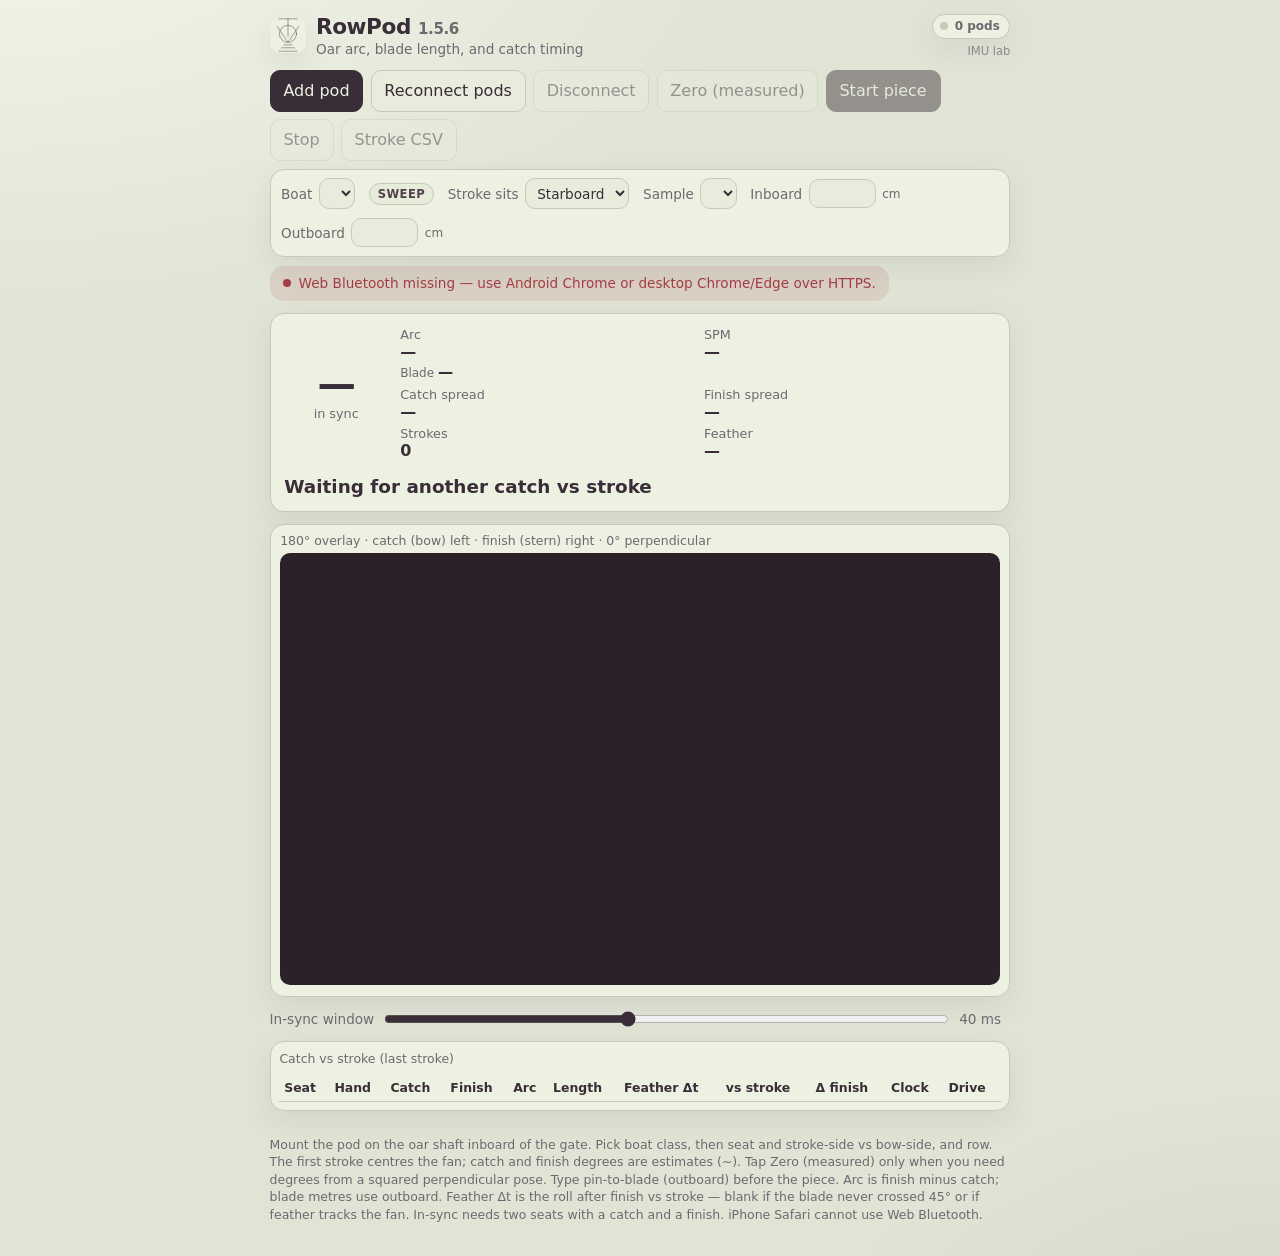
<file: web/ble_plotter/index.html>
<!DOCTYPE html>
<html lang="en">
<head>
  <meta charset="UTF-8" />
  <meta name="viewport" content="width=device-width, initial-scale=1, viewport-fit=cover" />
  <meta name="theme-color" content="#392d37" />
  <meta name="mobile-web-app-capable" content="yes" />
  <title>RowPod 1.5.6</title>
  <link rel="manifest" href="manifest.webmanifest" />
  <link rel="icon" href="overtec-mark.svg" type="image/svg+xml" />
  <link rel="stylesheet" href="rowpod.css?v=1.5.6" />
</head>
<body>
  <header>
    <div class="brand">
      <img class="mark" src="overtec-mark.svg" alt="" width="36" height="36" />
      <div>
        <h1>RowPod <span data-rowpod-version>1.5.6</span></h1>
        <p class="sub">Oar arc, blade length, and catch timing</p>
      </div>
    </div>
    <div class="header-side">
      <span id="podCount" class="pod-pill" data-live="0">
        <span class="live-dot" aria-hidden="true"></span>
        <span id="podCountLabel">0 pods</span>
      </span>
      <a class="lab-link" href="./lab.html">IMU lab</a>
    </div>
  </header>

  <section class="controls">
    <button id="btnAddPod" type="button">Add pod</button>
    <button id="btnReconnect" type="button">Reconnect pods</button>
    <button id="btnDisconnect" type="button" disabled>Disconnect</button>
    <button id="btnZero" type="button" disabled>Zero (measured)</button>
    <button id="btnStart" type="button" disabled>Start piece</button>
    <button id="btnStop" type="button" disabled>Stop</button>
    <button id="btnCsv" type="button" disabled>Stroke CSV</button>
  </section>

  <section class="rig" aria-label="Boat class">
    <label>
      Boat
      <select id="boatClass"></select>
    </label>
    <span id="boatKind" class="rig-kind">sweep</span>
    <label>
      Stroke sits
      <select id="strokeSits">
        <option value="starboard">Starboard</option>
        <option value="port">Port</option>
      </select>
    </label>
    <label>
      Sample
      <select id="crewPreset"></select>
    </label>
    <label>
      Inboard
      <input id="inboardCm" type="number" min="50" max="200" step="1" inputmode="decimal" />
      <span class="rig-unit">cm</span>
    </label>
    <label>
      Outboard
      <input id="outboardCm" type="number" min="100" max="400" step="1" inputmode="decimal" />
      <span class="rig-unit">cm</span>
    </label>
  </section>
  <p id="status" class="status">Android Chrome or desktop Chrome/Edge. Add one pod per oar.</p>

  <section class="headline" aria-live="polite">
    <div class="sync-pct">
      <strong id="syncPct">—</strong>
      <span>in sync</span>
    </div>
    <div class="kpis">
      <div class="kpi-stack">
        Arc <strong id="arcLive">—</strong>
        <span class="kpi-blade">Blade <strong id="bladeLive">—</strong></span>
      </div>
      <div>SPM <strong id="spm">—</strong></div>
      <div>Catch spread <strong id="catchSpread">—</strong></div>
      <div>Finish spread <strong id="finishSpread">—</strong></div>
      <div>Strokes <strong id="strokeCount">0</strong></div>
      <div>Feather <strong id="featherLive">—</strong></div>
    </div>
    <p id="catchCue" class="catch-cue">Waiting for another catch vs stroke</p>
    <div id="alignRail" class="align-rail" hidden>
      <span class="align-end">early</span>
      <div id="alignTrack" class="align-track"></div>
      <span class="align-end">late</span>
    </div>
  </section>

  <figure class="fan-wrap">
    <figcaption>180° overlay · catch (bow) left · finish (stern) right · 0° perpendicular</figcaption>
    <canvas id="fan" width="720" height="432"></canvas>
  </figure>

  <section id="angleCards" class="angle-cards" aria-label="Oar angle per pod"></section>

  <section class="threshold">
    <label>
      In-sync window
      <input id="thresholdMs" type="range" min="10" max="80" step="5" value="40" />
      <span id="thresholdLabel">40 ms</span>
    </label>
  </section>

  <section class="table-wrap">
    <table>
      <caption>Catch vs stroke (last stroke) <span id="matchNote" class="match-note"></span></caption>
      <thead>
        <tr>
          <th>Seat</th>
          <th>Hand</th>
          <th>Catch</th>
          <th>Finish</th>
          <th>Arc</th>
          <th>Length</th>
          <th>Feather Δt</th>
          <th>vs stroke</th>
          <th>Δ finish</th>
          <th>Clock</th>
          <th>Drive</th>
        </tr>
      </thead>
      <tbody id="seatRows"></tbody>
    </table>
  </section>

  <section id="podList" class="pod-assign" aria-label="Seat assignment"></section>

  <p class="footnote">
    Mount the pod on the oar shaft inboard of the gate. Pick boat class, then
    seat and stroke-side vs bow-side, and row. The first stroke centres the
    fan; catch and finish degrees are estimates (~). Tap Zero (measured) only
    when you need degrees from a squared perpendicular pose. Type pin-to-blade
    (outboard) before the piece. Arc is finish minus
    catch; blade metres use outboard. Feather Δt is the roll after finish vs
    stroke — blank if the blade never crossed 45° or if feather tracks the fan.
    In-sync needs two seats with a catch and a finish. iPhone Safari cannot use
    Web Bluetooth.
  </p>

  <script type="module" src="rowpod.js?v=1.5.6"></script>
</body>
</html>
</file>
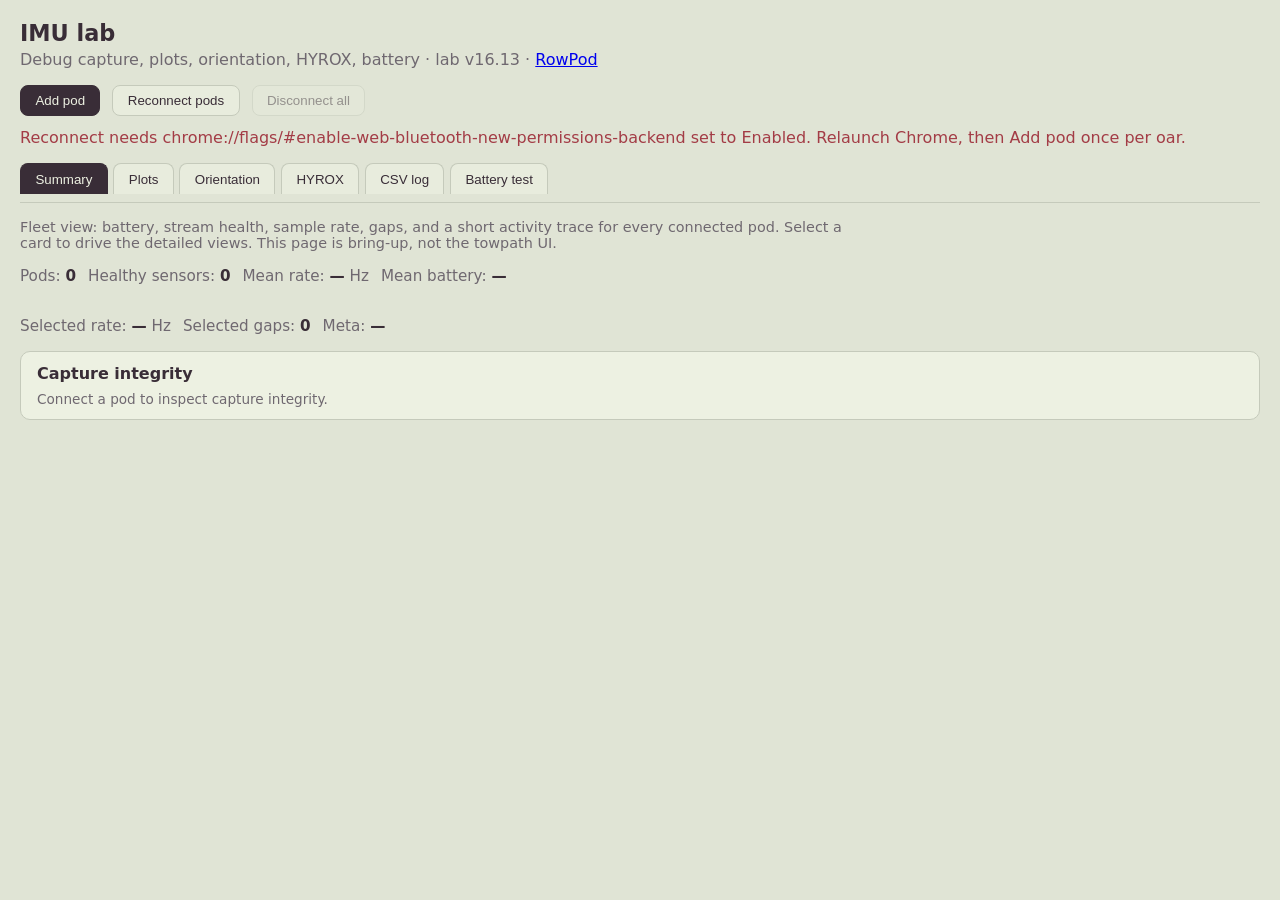
<file: web/ble_plotter/lab.html>
<!DOCTYPE html>
<html lang="en">
<head>
  <meta charset="UTF-8" />
  <meta name="viewport" content="width=device-width, initial-scale=1" />
  <title>C3-Tracker IMU lab</title>
  <link rel="stylesheet" href="styles.css?v=16.13" />
</head>
<body>
  <header>
    <h1>IMU lab</h1>
    <p class="sub">Debug capture, plots, orientation, HYROX, battery · lab v16.13 · <a href="./index.html">RowPod</a></p>
  </header>

  <section class="controls">
    <button id="btnAddPod" type="button">Add pod</button>
    <button id="btnReconnect" type="button">Reconnect pods</button>
    <button id="btnDisconnect" type="button" disabled>Disconnect all</button>
    <span id="status" class="status">No pods connected</span>
  </section>

  <nav class="tabs" role="tablist">
    <button type="button" class="tab active" data-tab="summary" role="tab" aria-selected="true">Summary</button>
    <button type="button" class="tab" data-tab="plots" role="tab" aria-selected="false">Plots</button>
    <button type="button" class="tab" data-tab="orientation" role="tab" aria-selected="false">Orientation</button>
    <button type="button" class="tab" data-tab="hyrox" role="tab" aria-selected="false">HYROX</button>
    <button type="button" class="tab" data-tab="logging" role="tab" aria-selected="false">CSV log</button>
    <button type="button" class="tab" data-tab="battery-test" role="tab" aria-selected="false">Battery test</button>
  </nav>

  <section id="panel-summary" class="tab-panel active" role="tabpanel">
    <p class="hint">
      Fleet view: battery, stream health, sample rate, gaps, and a short activity
      trace for every connected pod. Select a card to drive the detailed views.
      This page is bring-up, not the towpath UI.
    </p>
    <section class="summary-kpis">
      <div>Pods: <strong id="podCount">0</strong></div>
      <div>Healthy sensors: <strong id="healthyCount">0</strong></div>
      <div>Mean rate: <strong id="fleetRate">—</strong> Hz</div>
      <div>Mean battery: <strong id="fleetBattery">—</strong></div>
    </section>
    <section class="pods" id="podList" aria-label="Connected pods"></section>
    <section class="stats">
      <div>Selected rate: <strong id="rate">—</strong> Hz</div>
      <div>Selected gaps: <strong id="gaps">0</strong></div>
      <div>Meta: <strong id="meta">—</strong></div>
    </section>
    <section class="integrity" aria-label="Capture integrity">
      <h2>Capture integrity</h2>
      <div id="captureIntegrity" class="integrity-body">
        Connect a pod to inspect capture integrity.
      </div>
    </section>
  </section>

  <section id="panel-plots" class="tab-panel" role="tabpanel" hidden>
    <p class="hint">
      Overlay compares the same channels across pods. Each pod color marks its traces.
      Software sync estimates clock offset for CSV timestamps; it is not sample-level IMU sync.
    </p>
    <section class="toggles" id="toggles"></section>
    <section class="plots">
      <figure>
        <figcaption>Accelerometer — auto scale overlay</figcaption>
        <canvas id="plotAccel" width="900" height="200"></canvas>
      </figure>
      <figure>
        <figcaption>Gyroscope — auto scale overlay</figcaption>
        <canvas id="plotGyro" width="900" height="200"></canvas>
      </figure>
      <figure>
        <figcaption>Magnetometer (G) — auto scale overlay</figcaption>
        <canvas id="plotMag" width="900" height="200"></canvas>
      </figure>
    </section>
  </section>

  <section id="panel-orientation" class="tab-panel" role="tabpanel" hidden>
    <p class="hint">
      Cube attitude from on-device Mahony (gyro + accel + mag yaw correction).
    </p>
    <figure class="cube-wrap">
      <figcaption>Selected pod orientation</figcaption>
      <canvas id="plotCube" width="640" height="420"></canvas>
    </figure>
  </section>

  <section id="panel-hyrox" class="tab-panel" role="tabpanel" hidden>
    <p class="hint">
      HYROX mode is a training assistant: it estimates work/rest, motion
      intensity, and candidate repetitions from IMU motion. It does not claim
      exact running distance or official race timing.
    </p>
    <section class="hyrox-controls">
      <label>
        Station
        <select id="hyroxStation">
          <option value="run">Run</option>
          <option value="ski">SkiErg</option>
          <option value="sled_push">Sled push</option>
          <option value="sled_pull">Sled pull</option>
          <option value="burpee">Burpee broad jump</option>
          <option value="row">Row</option>
          <option value="carry">Farmers carry</option>
          <option value="lunge">Sandbag lunges</option>
          <option value="wall_ball">Wall balls</option>
        </select>
      </label>
      <button id="btnHyroxStart" type="button" disabled>Start HYROX set</button>
      <button id="btnHyroxStop" type="button" disabled>Stop set</button>
      <span id="hyroxState" class="status">Idle</span>
    </section>
    <section class="hyrox-kpis">
      <div>Elapsed: <strong id="hyroxElapsed">0:00</strong></div>
      <div>Reps: <strong id="hyroxReps">0</strong></div>
      <div>Cadence: <strong id="hyroxCadence">—</strong></div>
      <div>Effort: <strong id="hyroxEffort">—</strong></div>
      <div>Work: <strong id="hyroxWork">0 s</strong></div>
    </section>
    <p id="hyroxQuality" class="hint">Connect a pod and choose a station.</p>
  </section>

  <section id="panel-logging" class="tab-panel" role="tabpanel" hidden>
    <p class="hint">
      Calibrate the magnetometer in the assembled enclosure first: slow figure-8 and
      tumble through nose/tail/side-down (not flat table spins). Logging uses 448 Hz
      for one pod and 112 Hz for two or more (prefers max rate over zero-loss)
      and brackets motion with two-second stationary bias intervals.
      Start runs a transport preflight; stop waits for a device drain-complete barrier.
      The CSV stores on-device Mahony quaternions plus the accel and mag the filter used.
    </p>
    <section class="log-controls">
      <button id="btnLogStart" type="button" disabled>Start</button>
      <button id="btnLogStop" type="button" disabled>Stop</button>
      <button id="btnMagCal" type="button" disabled>Calibrate mag (30 s)</button>
      <button id="btnLogDownload" type="button" disabled>Download CSV (Mahony)</button>
      <button id="btnLogClear" type="button" disabled>Clear</button>
      <span class="status">Rows: <strong id="logRows">0</strong> · <strong id="logState">idle</strong></span>
    </section>
  </section>

  <section id="panel-battery-test" class="tab-panel" role="tabpanel" hidden>
    <p class="hint">
      Connected endurance logger: records pack voltage, percentage, connection
      state, actual rate, gaps, and outliers for every pod. Keep this browser tab
      visible; a hidden browser can delay scheduled samples. This measures runtime
      behavior, not battery capacity in mAh.
    </p>
    <section class="test-controls">
      <label>
        Test label
        <input id="testLabel" type="text" maxlength="48"
          placeholder="e.g. one-pod-56Hz-live" />
      </label>
      <label>
        Sample interval
        <select id="testInterval">
          <option value="30">30 s</option>
          <option value="60" selected>60 s</option>
          <option value="300">5 min</option>
        </select>
      </label>
      <button id="btnTestStart" type="button" disabled>Start status log</button>
      <button id="btnTestStop" type="button" disabled>Stop</button>
      <button id="btnTestDownload" type="button" disabled>Download status CSV</button>
      <button id="btnTestClear" type="button" disabled>Clear</button>
      <button id="btnShelfDownload" type="button">Shelf log CSV</button>
    </section>
    <section class="test-kpis">
      <div>Elapsed: <strong id="testElapsed">0:00</strong></div>
      <div>Status rows: <strong id="testRows">0</strong></div>
      <div>State: <strong id="testState">idle</strong></div>
    </section>
    <div class="test-table-wrap">
      <table class="test-table">
        <caption>Latest logged device status</caption>
        <thead>
          <tr>
            <th>Pod</th>
            <th>Elapsed</th>
            <th>Battery</th>
            <th>Link / sensor</th>
            <th>Rate</th>
            <th>Gaps</th>
            <th>Outliers</th>
          </tr>
        </thead>
        <tbody id="testLatest"></tbody>
      </table>
    </div>
  </section>

  <script type="module" src="app.js?v=16.13"></script>
</body>
</html>
</file>
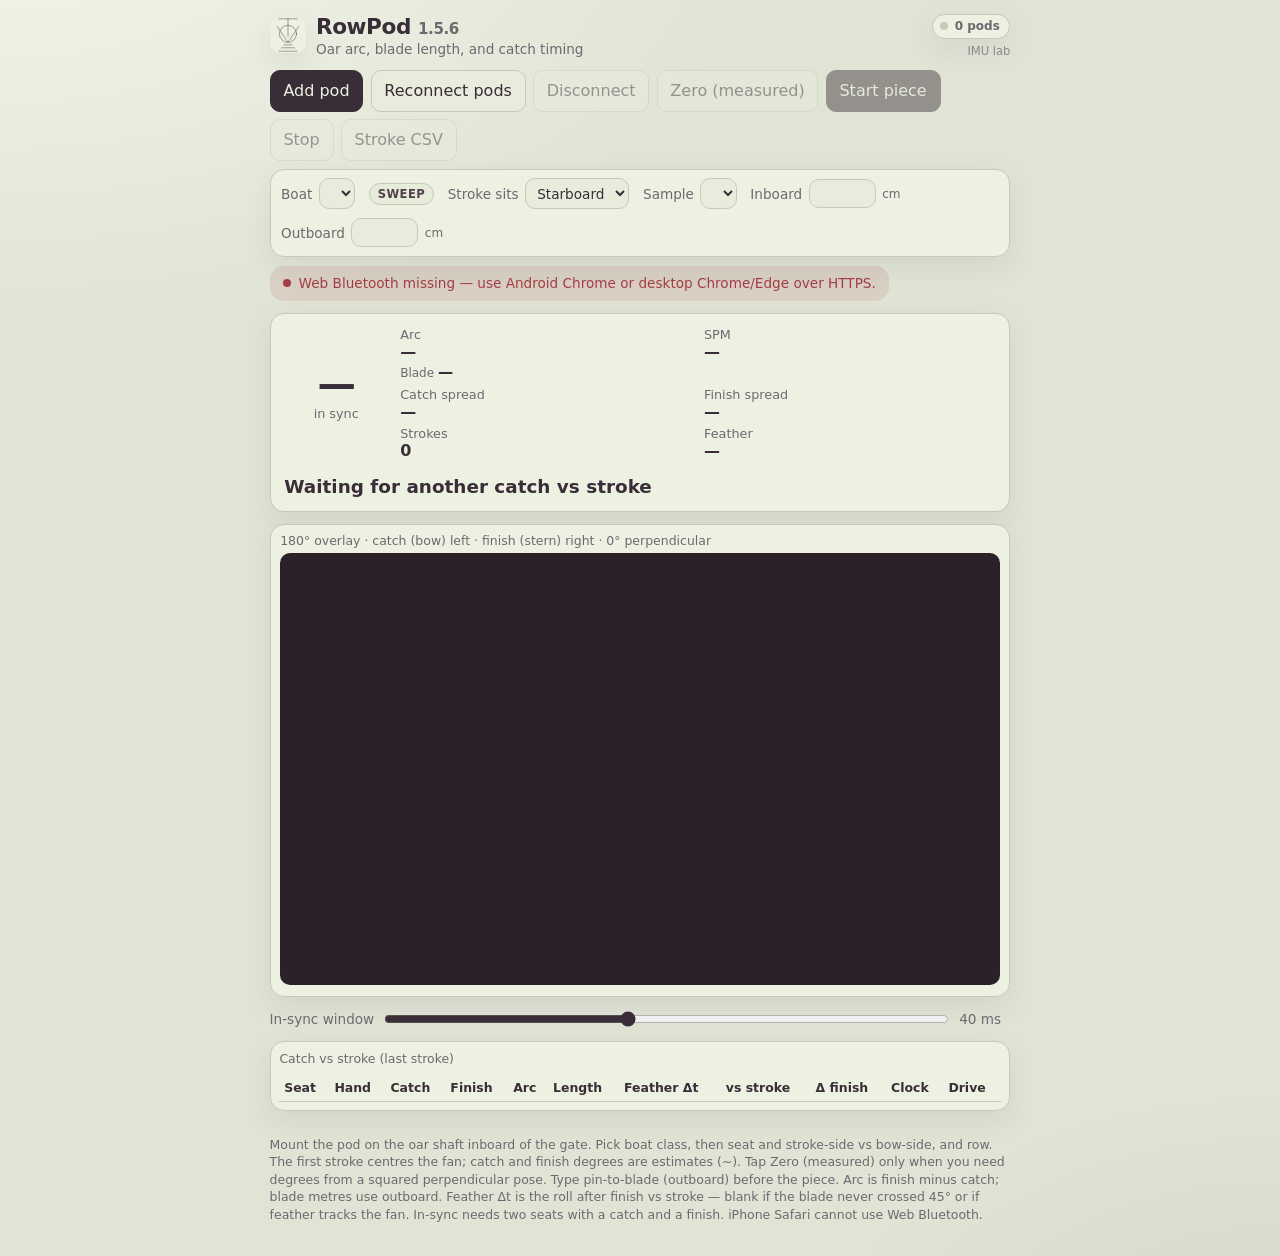
<file: web/ble_plotter/rowpod.html>
<!DOCTYPE html>
<html lang="en">
<head>
  <meta charset="UTF-8" />
  <meta name="viewport" content="width=device-width, initial-scale=1" />
  <title>RowPod</title>
  <link rel="canonical" href="./index.html" />
  <script>
    location.replace("./index.html" + (location.search || ""));
  </script>
</head>
<body>
  <p><a href="./index.html">Open RowPod</a></p>
</body>
</html>
</file>
<file: web/ble_plotter/rowpod.css>
:root {
  color-scheme: light;
  --brand-ink: #392d37;
  --ink-2: #51414d;
  --brand-paper: #edf1e2;
  --brand-soft: #e8ecdd;
  --canvas: #e0e4d5;
  --surface-1: #e7ebda;
  --surface-2: #d8dccb;
  --fan-ink: #2a2228;
  --muted: #6f6870;
  --border: #c5cabb;
  --green: #26734d;
  --danger: #a33c46;
  --warning: #945b17;
  --green-soft: rgba(38, 115, 77, 0.12);
  --danger-soft: rgba(163, 60, 70, 0.12);
  --warning-soft: rgba(148, 91, 23, 0.12);
  --shadow: 0 10px 28px rgba(57, 45, 55, 0.08);
  --dur-fast: 120ms;
  --dur-med: 240ms;
  --dur-slow: 400ms;
  --ease: cubic-bezier(0.2, 0.8, 0.2, 1);
}

* { box-sizing: border-box; }
html, body { margin: 0; }
body {
  min-height: 100dvh;
  font-family: "Segoe UI", system-ui, sans-serif;
  background:
    radial-gradient(120% 70% at 0% -10%, #f4f7ea 0%, transparent 52%),
    radial-gradient(80% 50% at 100% 110%, rgba(57, 45, 55, 0.08) 0%, transparent 46%),
    var(--canvas);
  color: var(--brand-ink);
  padding: 0.85rem 0.85rem calc(1.25rem + env(safe-area-inset-bottom));
  max-width: 28rem;
  margin: 0 auto;
}

header {
  display: flex;
  justify-content: space-between;
  align-items: flex-start;
  gap: 0.75rem;
  margin-bottom: 0.75rem;
}
.brand {
  display: flex;
  align-items: center;
  gap: 0.65rem;
  min-width: 0;
}
.mark {
  width: 2.25rem;
  height: 2.25rem;
  flex: none;
  border-radius: 10px;
  background: var(--brand-paper);
  box-shadow: var(--shadow);
}
header h1 { margin: 0; font-size: 1.35rem; letter-spacing: -0.02em; }
header h1 [data-rowpod-version] {
  font-weight: 600;
  color: var(--muted);
  font-size: 0.7em;
  font-variant-numeric: tabular-nums;
}
.sub { margin: 0.15rem 0 0; color: var(--muted); font-size: 0.85rem; }
.header-side {
  display: flex;
  flex: none;
  flex-direction: column;
  align-items: flex-end;
  gap: 0.35rem;
}
.lab-link {
  color: var(--muted);
  font-size: 0.72rem;
  white-space: nowrap;
  text-decoration: none;
  opacity: 0.7;
}
.lab-link:hover { opacity: 1; text-decoration: underline; }
.lab-link:focus-visible {
  opacity: 1;
  outline: 2px solid var(--brand-ink);
  outline-offset: 2px;
  border-radius: 4px;
}

.pod-pill {
  display: inline-flex;
  align-items: center;
  gap: 0.4rem;
  padding: 0.28rem 0.6rem 0.28rem 0.45rem;
  border-radius: 999px;
  background: var(--brand-paper);
  border: 1px solid var(--border);
  color: var(--muted);
  font-size: 0.75rem;
  font-weight: 650;
  font-variant-numeric: tabular-nums;
  white-space: nowrap;
  box-shadow: var(--shadow);
}
.live-dot {
  width: 0.5rem;
  height: 0.5rem;
  border-radius: 50%;
  background: var(--border);
}
.pod-pill[data-live="1"] .live-dot {
  background: var(--green);
  animation: live-pulse 1.6s var(--ease) infinite;
}

.controls {
  display: flex;
  flex-wrap: wrap;
  gap: 0.45rem;
  margin-bottom: 0.5rem;
}
.rig {
  display: flex;
  flex-wrap: wrap;
  align-items: center;
  gap: 0.55rem 0.85rem;
  margin-bottom: 0.55rem;
  padding: 0.55rem 0.65rem;
  background: var(--brand-paper);
  border: 1px solid var(--border);
  border-radius: 14px;
  font-size: 0.85rem;
  box-shadow: var(--shadow);
}
.rig label {
  display: flex;
  align-items: center;
  gap: 0.4rem;
  color: var(--muted);
}
.rig-kind {
  font-size: 0.72rem;
  font-weight: 650;
  letter-spacing: 0.04em;
  text-transform: uppercase;
  color: var(--ink-2);
  background: var(--surface-1);
  border: 1px solid var(--border);
  border-radius: 999px;
  padding: 0.2rem 0.5rem;
}
.rig-unit {
  font-size: 0.75rem;
  color: var(--muted);
}
.rig input[type="number"],
.rig select,
.pod-row select {
  font: inherit;
  color: var(--brand-ink);
  background: var(--brand-soft);
  border: 1px solid var(--border);
  border-radius: 10px;
  padding: 0.35rem 0.45rem;
  transition: border-color var(--dur-fast) var(--ease), box-shadow var(--dur-fast) var(--ease);
}
.rig input[type="number"] { width: 4.2rem; }
.rig input:focus-visible,
.rig select:focus-visible,
.pod-row select:focus-visible {
  outline: none;
  border-color: var(--brand-ink);
  box-shadow: 0 0 0 3px rgba(57, 45, 55, 0.16);
}
button, select, input[type="range"] { font: inherit; }
button {
  background: var(--brand-soft);
  color: var(--brand-ink);
  border: 1px solid var(--border);
  border-radius: 10px;
  padding: 0.55rem 0.8rem;
  min-height: 2.6rem;
  cursor: pointer;
  transition:
    transform var(--dur-fast) var(--ease),
    background var(--dur-fast) var(--ease),
    box-shadow var(--dur-fast) var(--ease);
}
button:focus-visible {
  outline: 2px solid var(--brand-ink);
  outline-offset: 2px;
}
@media (hover: hover) {
  button:hover:not(:disabled) {
    transform: translateY(-1px);
    box-shadow: var(--shadow);
  }
}
button:active:not(:disabled) { transform: scale(0.97); }
button:disabled { opacity: 0.45; cursor: default; }
#btnAddPod, #btnStart {
  background: var(--brand-ink);
  color: var(--brand-paper);
  border-color: var(--brand-ink);
}
#btnAddPod:hover:not(:disabled),
#btnStart:hover:not(:disabled) { background: var(--ink-2); }

.status {
  display: flex;
  align-items: flex-start;
  gap: 0.5rem;
  width: fit-content;
  max-width: 100%;
  margin: 0 0 0.75rem;
  padding: 0.45rem 0.75rem;
  border-radius: 14px;
  background: var(--surface-1);
  border: 1px solid var(--border);
  color: var(--muted);
  font-size: 0.85rem;
  line-height: 1.35;
}
.status::before {
  content: "";
  width: 0.5rem;
  height: 0.5rem;
  margin-top: 0.28rem;
  border-radius: 50%;
  background: currentColor;
  flex: none;
}
.status.ok {
  color: var(--green);
  background: var(--green-soft);
  border-color: transparent;
}
.status.err {
  color: var(--danger);
  background: var(--danger-soft);
  border-color: transparent;
}

.headline {
  background: var(--brand-paper);
  border: 1px solid var(--border);
  border-radius: 14px;
  padding: 0.85rem;
  margin-bottom: 0.75rem;
  display: grid;
  grid-template-columns: auto 1fr;
  gap: 0.75rem;
  align-items: center;
  box-shadow: var(--shadow);
}
.sync-pct { text-align: center; min-width: 6.5rem; }
.sync-pct strong {
  display: block;
  font-size: 2.4rem;
  line-height: 1;
  font-variant-numeric: tabular-nums;
  letter-spacing: -0.03em;
}
.sync-pct span { color: var(--muted); font-size: 0.8rem; }
.kpis {
  display: grid;
  grid-template-columns: 1fr 1fr;
  gap: 0.35rem 0.75rem;
  color: var(--muted);
  font-size: 0.8rem;
}
.kpis strong {
  color: var(--brand-ink);
  display: block;
  font-size: 1rem;
  font-variant-numeric: tabular-nums;
}
.kpi-stack .kpi-blade { display: block; margin-top: 0.1rem; font-size: 0.75rem; }
.kpi-stack .kpi-blade strong { display: inline; font-size: 0.95rem; }

.catch-cue {
  grid-column: 1 / -1;
  margin: 0.15rem 0 0;
  font-size: 1.15rem;
  font-weight: 650;
  line-height: 1.25;
}
.catch-cue.pop { animation: cue-pop var(--dur-med) var(--ease); }
.catch-cue.together { color: var(--green); }
.catch-cue.in { color: var(--brand-ink); }
.catch-cue.out, .catch-cue.untrusted { color: var(--warning); }
.catch-cue.wait, .catch-cue.none { color: var(--muted); font-weight: 500; }

.align-rail[hidden] { display: none; }
.align-rail {
  grid-column: 1 / -1;
  display: flex;
  align-items: center;
  gap: 0.45rem;
  margin-top: 0.15rem;
}
.align-end {
  font-size: 0.7rem;
  color: var(--muted);
  text-transform: uppercase;
  letter-spacing: 0.04em;
  width: 2.6rem;
}
.align-end:last-child { text-align: right; }
.align-track {
  position: relative;
  flex: 1;
  height: 28px;
  background: var(--brand-soft);
  border: 1px solid var(--border);
  border-radius: 999px;
}
.align-track .mark {
  position: absolute;
  top: 3px;
  width: 10px;
  height: 22px;
  margin-left: -5px;
  border-radius: 3px;
  background: var(--brand-ink);
  transition: left var(--dur-med) var(--ease);
}
.align-track .mark.ref {
  width: 2px;
  margin-left: -1px;
  background: var(--muted);
  height: 26px;
  top: 0;
}
.align-track .mark.out { outline: 2px solid var(--warning); }
.align-window {
  position: absolute;
  top: 0;
  bottom: 0;
  background: var(--green-soft);
  border-radius: 999px;
  transition: left var(--dur-med) var(--ease), width var(--dur-med) var(--ease);
}

.fan-wrap {
  margin: 0 0 0.75rem;
  background: var(--brand-paper);
  border: 1px solid var(--border);
  border-radius: 14px;
  padding: 0.5rem 0.6rem 0.7rem;
  box-shadow: var(--shadow);
}
figcaption { color: var(--muted); font-size: 0.78rem; margin-bottom: 0.3rem; }
#fan {
  width: 100%;
  aspect-ratio: 5 / 3;
  height: auto;
  display: block;
  background: var(--fan-ink);
  border-radius: 10px;
}

.threshold {
  margin-bottom: 0.75rem;
  color: var(--muted);
  font-size: 0.85rem;
}
.threshold label { display: flex; align-items: center; gap: 0.5rem; }
.threshold input { flex: 1; accent-color: var(--brand-ink); }
.threshold span { font-variant-numeric: tabular-nums; min-width: 3.2rem; }

.table-wrap {
  overflow-x: auto;
  background: var(--brand-paper);
  border: 1px solid var(--border);
  border-radius: 14px;
  padding: 0.55rem;
  margin-bottom: 0.75rem;
  box-shadow: var(--shadow);
}
table {
  border-collapse: collapse;
  width: 100%;
  font-size: 0.78rem;
  font-variant-numeric: tabular-nums;
}
caption { text-align: left; color: var(--muted); margin-bottom: 0.35rem; }
th, td {
  text-align: left;
  padding: 0.35rem 0.3rem;
  border-bottom: 1px solid var(--border);
  white-space: nowrap;
}
tr.stroke-flash td { animation: row-flash var(--dur-slow) var(--ease); }
.match-note {
  display: block;
  font-weight: 400;
  color: var(--warning);
  margin-top: 0.2rem;
}
tr.warn-spread td { color: var(--warning); }
td.late-out { color: var(--warning); font-weight: 650; }
td.late-in { color: var(--green); }

.angle-cards {
  display: grid;
  grid-template-columns: 1fr 1fr;
  gap: 0.5rem;
}
.angle-card {
  background: var(--brand-paper);
  border: 1px solid var(--border);
  border-top-width: 4px;
  border-radius: 14px;
  padding: 0.55rem 0.7rem 0.65rem;
  display: grid;
  gap: 0.15rem;
  box-shadow: var(--shadow);
  font-variant-numeric: tabular-nums;
}
.angle-card header { margin: 0; font-weight: 600; }
.angle-card .theta {
  margin: 0;
  font-size: 1.8rem;
  font-weight: 650;
  letter-spacing: -0.03em;
}
.angle-card .row { margin: 0; color: var(--muted); font-size: 0.82rem; }
.angle-card .hint { margin: 0.15rem 0 0; color: var(--warning); font-size: 0.75rem; }
@media (min-width: 840px) {
  .angle-cards { grid-template-columns: repeat(4, 1fr); }
}

.pod-assign {
  display: grid;
  gap: 0.5rem;
}
.pod-row {
  background: var(--brand-paper);
  border: 1px solid var(--border);
  border-left-width: 4px;
  border-radius: 14px;
  padding: 0.55rem 0.65rem;
  display: grid;
  gap: 0.4rem;
  box-shadow: var(--shadow);
}
.pod-row.enter { animation: fade-up var(--dur-med) var(--ease) both; }
.pod-row header { margin: 0; align-items: center; }
.pod-row .name { font-weight: 600; }
.pod-row .meta { color: var(--muted); font-size: 0.75rem; }
.pod-row .fields { display: flex; flex-wrap: wrap; gap: 0.4rem; }
.health.good { color: var(--green); }
.health.warn { color: var(--warning); }
.health.bad { color: var(--danger); }

.footnote {
  color: var(--muted);
  font-size: 0.78rem;
  line-height: 1.4;
}

@keyframes fade-up {
  from { opacity: 0; transform: translateY(8px); }
  to { opacity: 1; transform: none; }
}
@keyframes cue-pop {
  from { opacity: 0.55; transform: translateY(3px); }
  to { opacity: 1; transform: none; }
}
@keyframes row-flash {
  from { background: var(--green-soft); }
  to { background: transparent; }
}
@keyframes live-pulse {
  0%, 100% { opacity: 1; transform: scale(1); }
  50% { opacity: 0.4; transform: scale(0.82); }
}

@media (min-width: 720px) {
  body { max-width: 40rem; }
  .pod-assign { grid-template-columns: 1fr 1fr; }
}
@media (min-width: 1024px) {
  body { max-width: 48rem; }
}

@media (prefers-reduced-motion: reduce) {
  *, *::before, *::after {
    animation: none !important;
    transition: none !important;
  }
}
</file>
<file: web/ble_plotter/styles.css>
:root {
  color-scheme: light;
  --brand-ink: #392d37;
  --brand-paper: #edf1e2;
  --brand-soft: #e8ecdd;
  --brand-muted: #e4e8d9;
  --brand-depth: #e0e4d5;
  --bg: var(--brand-depth);
  --panel: var(--brand-paper);
  --surface: var(--brand-soft);
  --text: var(--brand-ink);
  --muted: #6f6870;
  --border: #c5cabb;
  --accent: var(--brand-ink);
  --instrument: var(--brand-ink);
  --green: #26734d;
  --blue: #315f8c;
  --danger: #a33c46;
  --warning: #945b17;
}

* { box-sizing: border-box; }
::selection { background: var(--brand-ink); color: var(--brand-paper); }
body {
  margin: 0;
  font-family: "Segoe UI", system-ui, sans-serif;
  background: var(--bg);
  color: var(--text);
  padding: 1.25rem;
}
header h1 { margin: 0; font-size: 1.4rem; }
.sub { margin: 0.25rem 0 1rem; color: var(--muted); }
.controls, .stats, .toggles, .log-controls, .pods, .summary-kpis,
.hyrox-controls, .hyrox-kpis, .test-controls, .test-kpis {
  display: flex;
  flex-wrap: wrap;
  gap: 0.75rem;
  align-items: center;
  margin-bottom: 1rem;
}
.pods {
  align-items: stretch;
}
.summary-kpis, .hyrox-kpis, .test-kpis {
  color: var(--muted);
  font-size: 0.95rem;
}
.summary-kpis strong, .hyrox-kpis strong, .test-kpis strong { color: var(--text); }
.pod-card {
  background: var(--panel);
  border: 1px solid var(--border);
  border-left-width: 4px;
  border-radius: 10px;
  padding: 0.75rem;
  min-width: 280px;
  flex: 1 1 320px;
}
.pod-card.selected {
  box-shadow: 0 0 0 1px var(--accent);
}
.pod-title {
  display: flex;
  flex-wrap: wrap;
  gap: 0.5rem;
  align-items: center;
  margin-bottom: 0.6rem;
}
.pod-title .muted {
  color: var(--muted);
  font-size: 0.85rem;
}
.pod-health, .pod-metric {
  display: flex;
  flex-wrap: wrap;
  gap: 0.65rem;
  color: var(--muted);
  font-size: 0.82rem;
  margin: 0.35rem 0;
}
.health.good { color: var(--green); }
.health.warn { color: var(--warning); }
.health.bad { color: var(--danger); }
meter {
  width: 5rem;
  height: 0.65rem;
  accent-color: var(--green);
}
.mini-plot-wrap {
  margin: 0.55rem 0;
  padding: 0.35rem 0.45rem 0.45rem;
  background: var(--instrument);
  border-radius: 6px;
}
.mini-plot-wrap figcaption {
  color: var(--brand-muted);
  font-size: 0.72rem;
  margin-bottom: 0.2rem;
}
.mini-plot {
  width: 100%;
  height: 58px;
  background: transparent;
}
.swatch {
  width: 0.75rem;
  height: 0.75rem;
  border-radius: 50%;
  display: inline-block;
}
.pod-actions {
  display: flex;
  flex-wrap: wrap;
  gap: 0.4rem;
  align-items: center;
}
.pod-actions input[type="text"] {
  background: var(--surface);
  color: var(--text);
  border: 1px solid var(--border);
  border-radius: 8px;
  padding: 0.4rem 0.6rem;
  min-width: 10rem;
}
button {
  background: var(--surface);
  color: var(--text);
  border: 1px solid var(--border);
  border-radius: 8px;
  padding: 0.45rem 0.9rem;
  cursor: pointer;
}
button:hover:not(:disabled) { background: var(--brand-muted); border-color: var(--accent); }
button:disabled { opacity: 0.45; cursor: not-allowed; }
#btnAddPod {
  background: var(--accent);
  border-color: var(--accent);
  color: var(--brand-paper);
}
#btnAddPod:hover:not(:disabled) { background: #51414d; border-color: #51414d; }
button:focus-visible, select:focus-visible, input:focus-visible {
  outline: 3px solid #9d8d97;
  outline-offset: 2px;
}
.status { color: var(--muted); }
.status.ok { color: var(--green); }
.status.err { color: var(--danger); }
.hyrox-controls label, .test-controls label {
  display: inline-flex;
  gap: 0.4rem;
  align-items: center;
  color: var(--muted);
}
select, .test-controls input {
  background: var(--surface);
  color: var(--text);
  border: 1px solid var(--border);
  border-radius: 8px;
  padding: 0.45rem 0.6rem;
}
.test-controls input { min-width: 12rem; }
.test-table-wrap {
  overflow-x: auto;
  background: var(--panel);
  border-radius: 10px;
  padding: 0.75rem;
}
.test-table {
  border-collapse: collapse;
  min-width: 45rem;
  width: 100%;
  font-size: 0.85rem;
}
.test-table caption {
  caption-side: top;
  color: var(--muted);
  font-size: 0.9rem;
  text-align: left;
  margin-bottom: 0.5rem;
}
.test-table th, .test-table td {
  border-bottom: 1px solid var(--border);
  padding: 0.45rem;
  text-align: left;
  white-space: nowrap;
}
.test-table th { color: var(--muted); font-weight: 600; }
.stats { color: var(--muted); font-size: 0.95rem; }
.stats strong { color: var(--text); }

.tabs {
  display: flex;
  gap: 0.35rem;
  margin: 1rem 0 1rem;
  border-bottom: 1px solid var(--border);
  padding-bottom: 0.5rem;
}
.tab {
  border-radius: 8px 8px 0 0;
  border-bottom: none;
}
.tab.active {
  border-color: var(--accent);
  background: var(--accent);
  color: var(--brand-paper);
}
.tab-panel[hidden] { display: none; }
.hint {
  color: var(--muted);
  font-size: 0.9rem;
  max-width: 52rem;
  margin: 0 0 1rem;
}

.plots figure, .cube-wrap {
  margin: 0 0 1rem;
  background: var(--panel);
  border-radius: 10px;
  padding: 0.5rem 0.75rem 0.75rem;
}
figcaption { font-size: 0.85rem; color: var(--muted); margin-bottom: 0.35rem; }
canvas {
  width: 100%;
  max-width: 900px;
  height: auto;
  display: block;
  background: var(--instrument);
  border-radius: 6px;
}
#plotCube {
  max-width: 640px;
  margin: 0 auto;
}
.toggles label {
  display: inline-flex;
  gap: 0.35rem;
  align-items: center;
  font-size: 0.85rem;
  color: var(--muted);
}
.integrity {
  background: var(--panel);
  border: 1px solid var(--border);
  border-radius: 10px;
  padding: 0.75rem 1rem;
  margin-bottom: 1rem;
}
.integrity h2 {
  margin: 0 0 0.5rem;
  font-size: 1rem;
}
.integrity-body {
  color: var(--muted);
  font-size: 0.85rem;
  display: grid;
  gap: 0.35rem;
}
.integrity-row {
  font-family: ui-monospace, SFMono-Regular, Menlo, Consolas, monospace;
}
</file>
